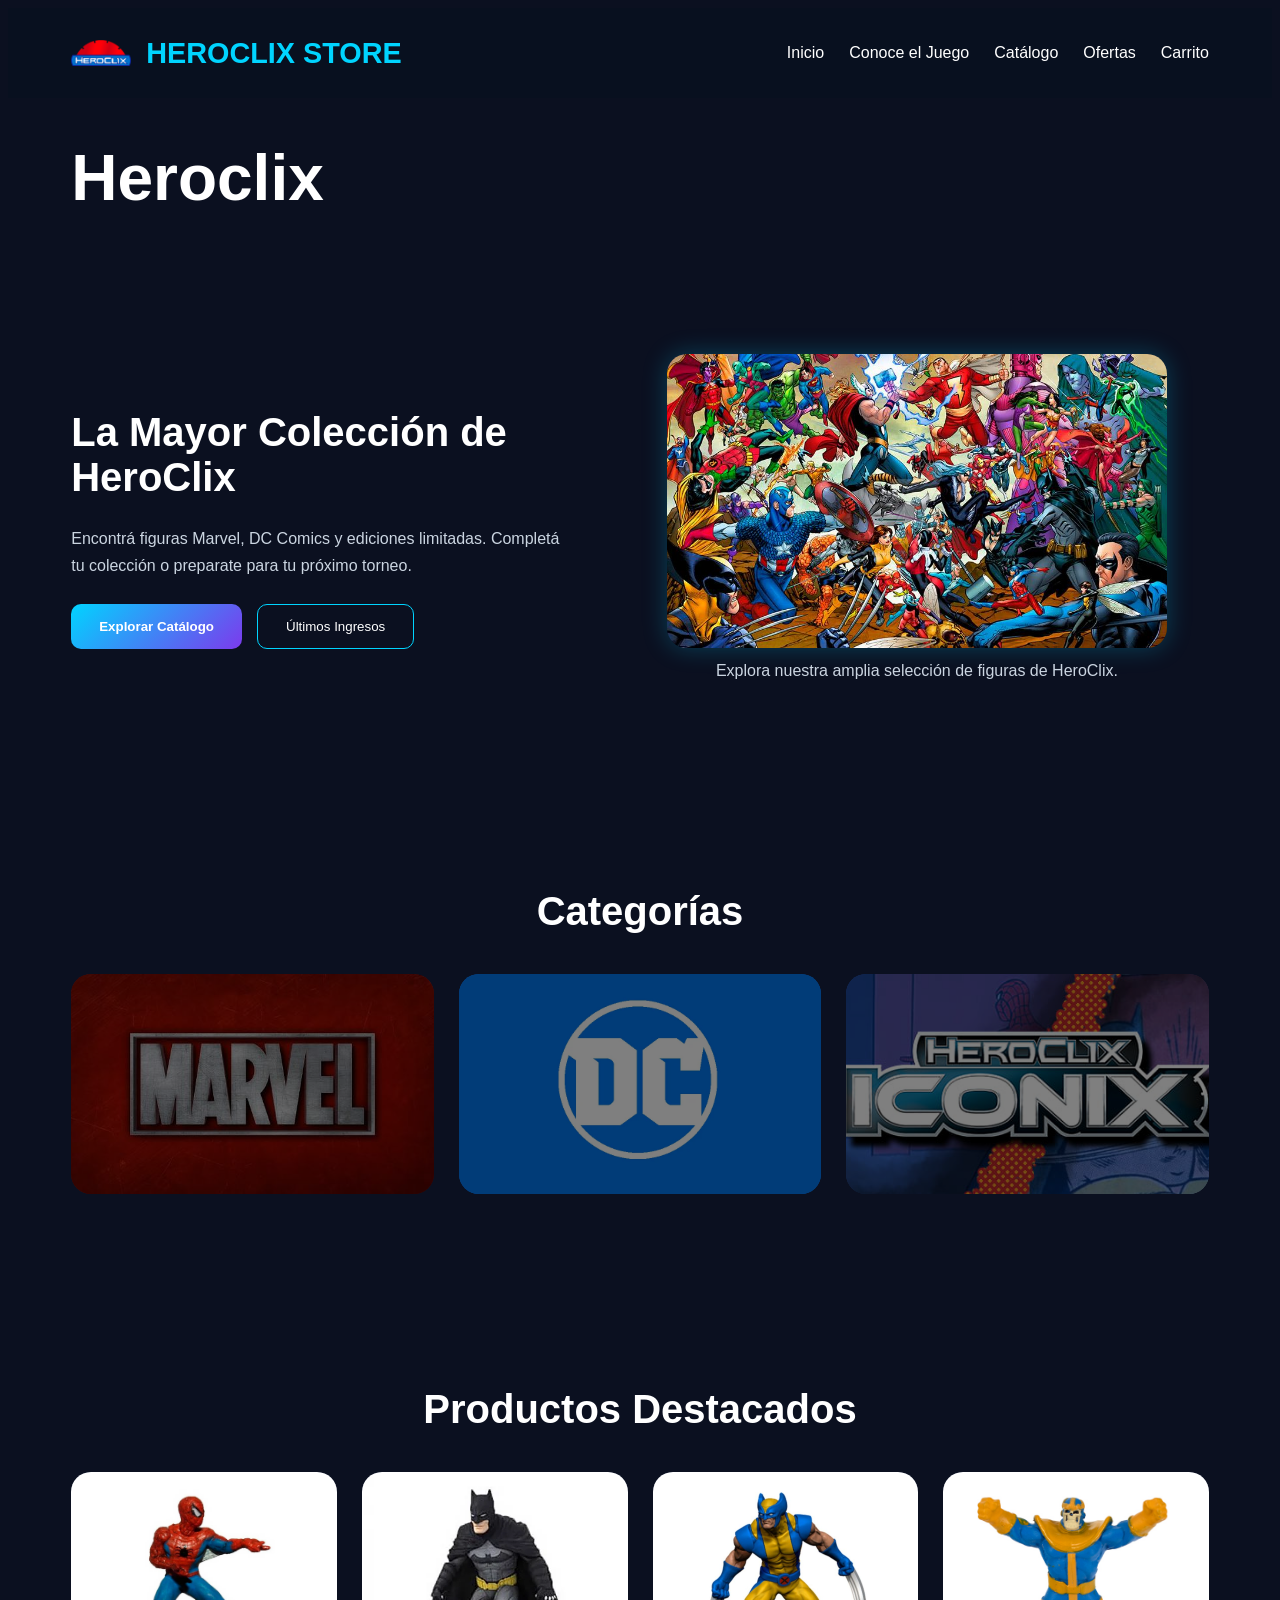
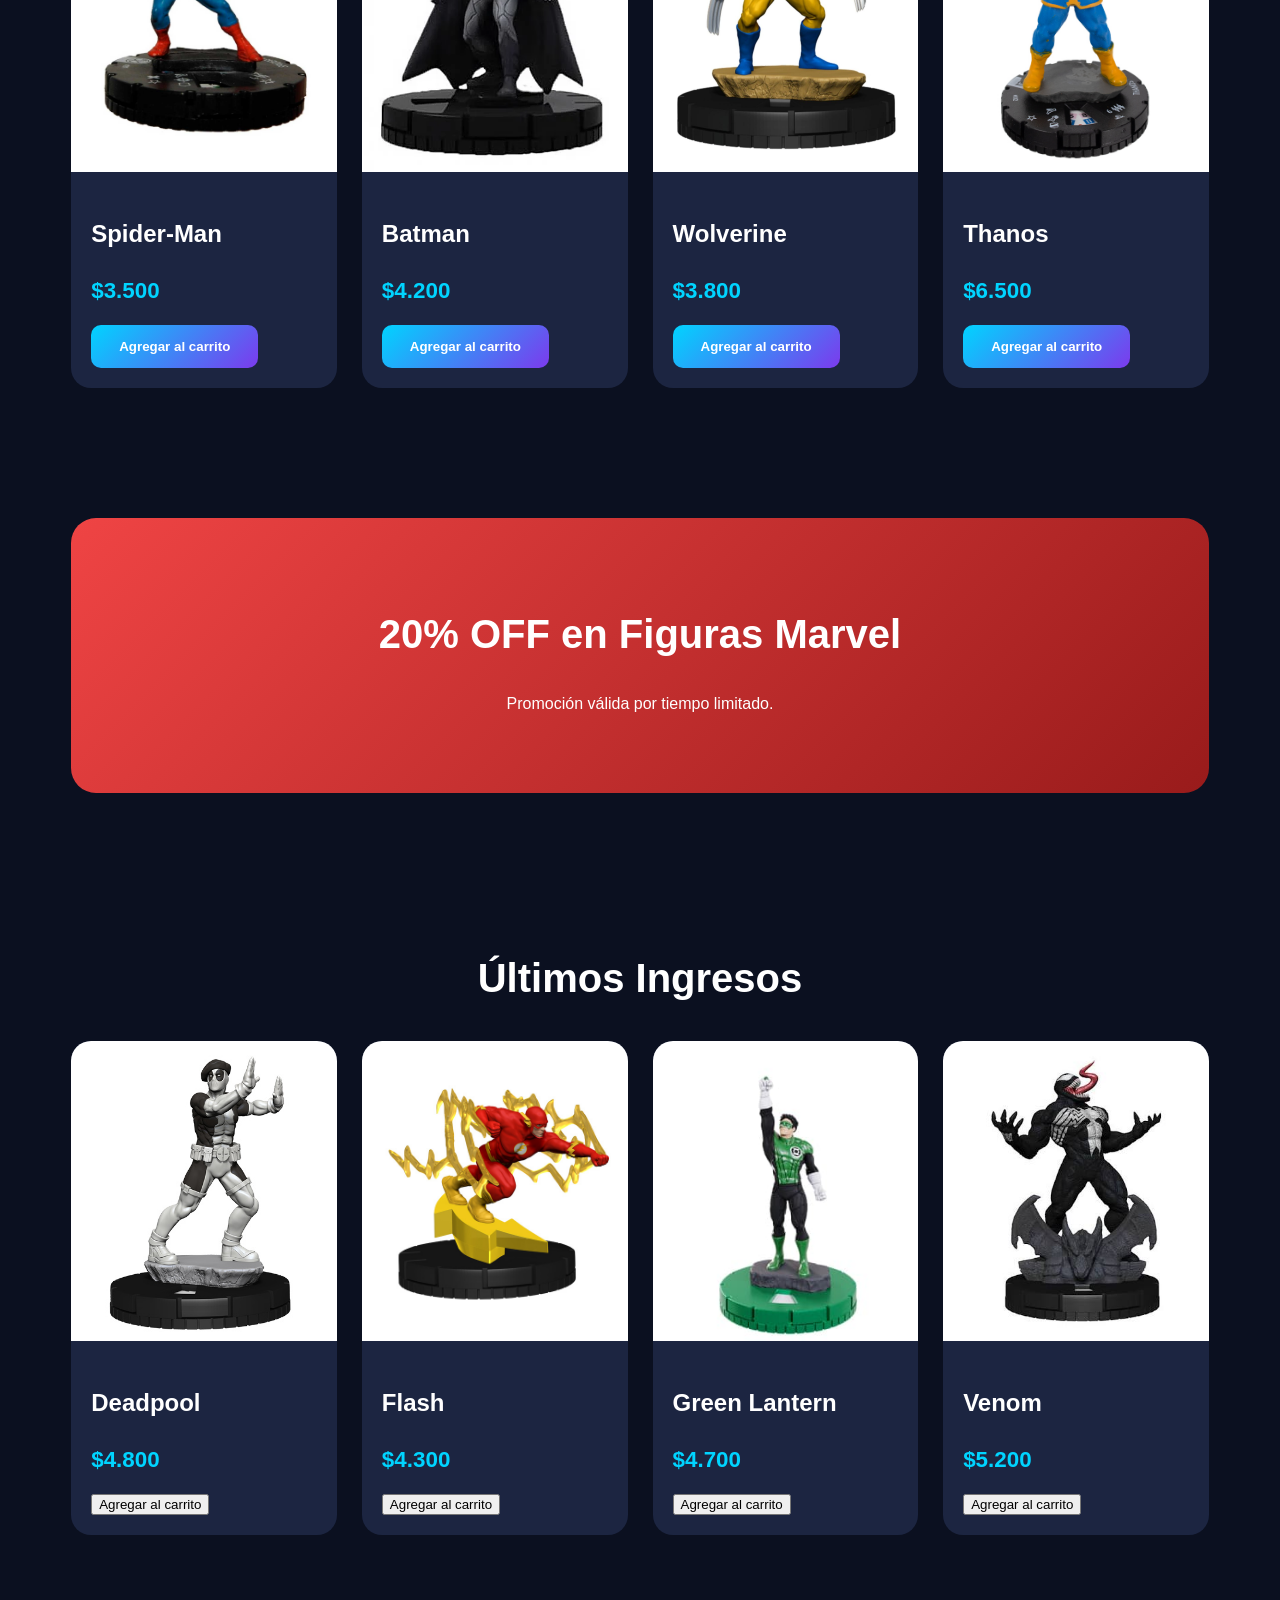
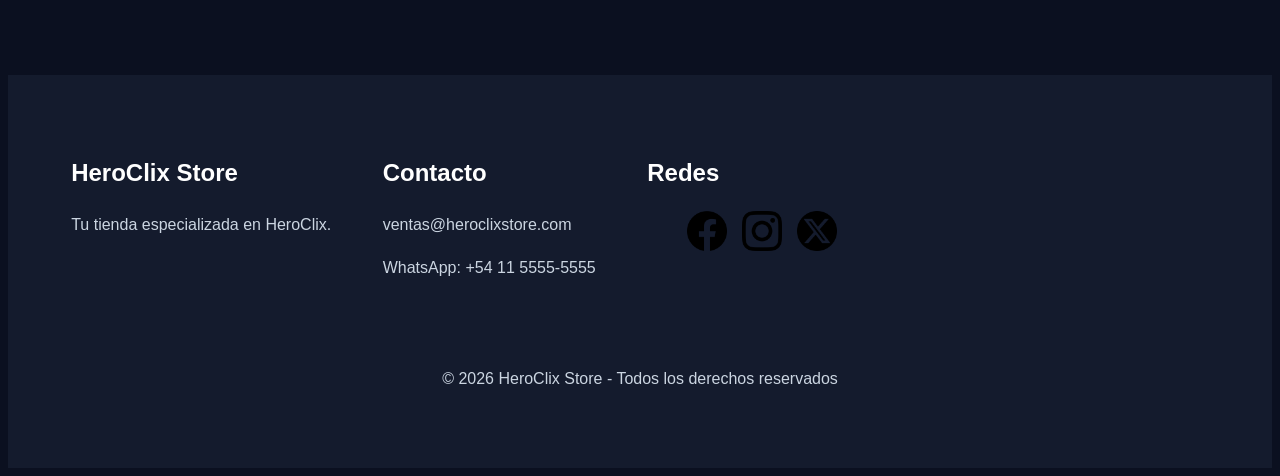
<file: index.html>
<!DOCTYPE html>
<html lang="es">

<head>
    <meta charset="UTF-8">
    <meta name="viewport" content="width=device-width, initial-scale=1.0">
    <link rel="stylesheet" href="./styles/styles.css">
    <title>Heroclix Store</title>
</head>

<body>
    <header class="header">
        <nav class="navbar">
            <div class="logo">
                <img src="./assets/heroclix-logo.png" alt="Logo HeroClix Store">
                HEROCLIX STORE
            </div>
            <ul class="nav-links">
                <li><a href="#">Inicio</a></li>
                <li><a href="./pages/conoceElJuego.html">Conoce el Juego</a></li>
                <li><a href="./pages/catalogo.html">Catálogo</a></li>
                <li><a href="./pages/ofertas.html">Ofertas</a></li>
                <li><a href="./pages/carrito.html">Carrito</a></li>
            </ul>
        </nav>
    </header>
    <main>
        <h1>Heroclix</h1>

        <!-- HERO -->
        <section class="hero">
            <div class="hero-content">
                <h2>La Mayor Colección de HeroClix</h2>
                <p>
                    Encontrá figuras Marvel, DC Comics y ediciones limitadas.
                    Completá tu colección o preparate para tu próximo torneo.
                </p>
                <div class="hero-buttons">
                    <button class="btn-primary">
                        Explorar Catálogo
                    </button>
                    <button class="btn-secondary">
                        Últimos Ingresos
                    </button>
                </div>
            </div>
            <figure class="hero-image">
                <img src="./assets/banner.jpg" alt="HeroClix">
                <figcaption>Explora nuestra amplia selección de figuras de HeroClix.</figcaption>
            </figure>
        </section>

        <!-- CATEGORÍAS -->

        <section class="categories">
            <h2 class="section-title">Categorías</h2>
            <div class="category-grid">
                <article class="category marvel">
                    <!-- <h3>Marvel</h3> -->
                </article>
                <article class="category dc">
                    <!-- <h3>Dc</h3> -->
                </article>
                <article class="category promo">
                    <!-- <h3>Promo</h3> -->
                </article>
            </div>
        </section>

        <!-- PRODUCTOS DESTACADOS -->

        <section class="featured-products">
            <h2 class="section-title">Productos Destacados</h2>
            <div class="products-grid">
                <article class="product-card">
                    <img src="./assets/spider-man.jpg" alt="Spider-Man">
                    <div class="product-info">
                        <h3>Spider-Man</h3>
                        <p class="price">
                            $3.500
                        </p>
                        <button class="btn-primary">
                            Agregar al carrito
                        </button>
                    </div>
                </article>
                <article class="product-card">
                    <img src="./assets/batman.webp" alt="Batman">
                    <div class="product-info">
                        <h3>Batman</h3>
                        <p class="price">
                            $4.200
                        </p>
                        <button class="btn-primary">
                            Agregar al carrito
                        </button>
                    </div>
                </article>
                <article class="product-card">
                    <img src="./assets/wolverine.jpg" alt="Wolverine">
                    <div class="product-info">
                        <h3>Wolverine</h3>
                        <p class="price">
                            $3.800
                        </p>
                        <button class="btn-primary">
                            Agregar al carrito
                        </button>
                    </div>
                </article>
                <article class="product-card">
                    <img src="./assets/thanos.jpg" alt="Thanos">
                    <div class="product-info">
                        <h3>Thanos</h3>
                        <p class="price">
                            $6.500
                        </p>
                        <button class="btn-primary">
                            Agregar al carrito
                        </button>
                    </div>
                </article>
            </div>
        </section>

        <!-- OFERTAS -->

        <section class="offer-banner">
            <h2>20% OFF en Figuras Marvel</h2>
            <p>
                Promoción válida por tiempo limitado.
            </p>
        </section>

        <!-- ÚLTIMOS INGRESOS -->

        <section class="latest-products">
            <h2 class="section-title">Últimos Ingresos</h2>
            <div class="products-grid">
                <article class="product-card">
                    <img src="./assets/deadpool.jpg" alt="Deadpool">
                    <div class="product-info">
                        <h3>Deadpool</h3>
                        <p class="price">
                            $4.800
                        </p>
                        <button>
                            Agregar al carrito
                        </button>
                    </div>
                </article>
                <article class="product-card">
                    <img src="./assets/flash.jpg" alt="Flash">
                    <div class="product-info">
                        <h3>Flash</h3>
                        <p class="price">
                            $4.300
                        </p>
                        <button>
                            Agregar al carrito
                        </button>
                    </div>
                </article>
                <article class="product-card">
                    <img src="./assets/green-lantern.jpg" alt="Green Lantern">
                    <div class="product-info">
                        <h3>Green Lantern</h3>
                        <p class="price">
                            $4.700
                        </p>
                        <button>
                            Agregar al carrito
                        </button>
                    </div>
                </article>
                <article class="product-card">
                    <img src="./assets/venom.jpg" alt="Venom">
                    <div class="product-info">
                        <h3>Venom</h3>
                        <p class="price">
                            $5.200
                        </p>
                        <button>
                            Agregar al carrito
                        </button>
                    </div>
                </article>
            </div>
        </section>
    </main>

    <footer class="footer">
        <section class="footer-content">
            <article>
                <h3>HeroClix Store</h3>
                <p>Tu tienda especializada en HeroClix.</p>
            </article>
            <article>
                <h3>Contacto</h3>
                <p>ventas@heroclixstore.com</p>
                <p>WhatsApp: +54 11 5555-5555</p>
            </article>
            <article>
                <h3>Redes</h3>
                <ul class="social-links">
                    <li><a href="https://www.facebook.com/" target="_blank"><img src="./assets/facebook.png"
                                alt="Facebook"></a></li>
                    <li><a href="https://www.instagram.com/" target="_blank"><img src="./assets/instagram.png"
                                alt="Instagram"></a></li>
                    <li><a href="https://x.com/" target="_blank"><img src="./assets/twitter-alt-circle.png" alt="X"></a>
                    </li>
                </ul>
            </article>
            <iframe class="map"
                src="https://www.google.com/maps/embed?pb=!1m18!1m12!1m3!1d1641.9562381167143!2d-58.44632090566041!3d-34.60637464853706!2m3!1f0!2f0!3f0!3m2!1i1024!2i768!4f13.1!3m3!1m2!1s0x95bcca1189c237db%3A0x7d00b48da5073e21!2sCid%20Campeador!5e0!3m2!1ses!2sar!4v1793733514128!5m2!1ses!2sar"
                allowfullscreen="" loading="lazy" referrerpolicy="strict-origin-when-cross-origin">
            </iframe>
        </section>
        <p class="footer-copy">
            © 2026 HeroClix Store - Todos los derechos reservados
        </p>
    </footer>

</body>

</html>
</file>
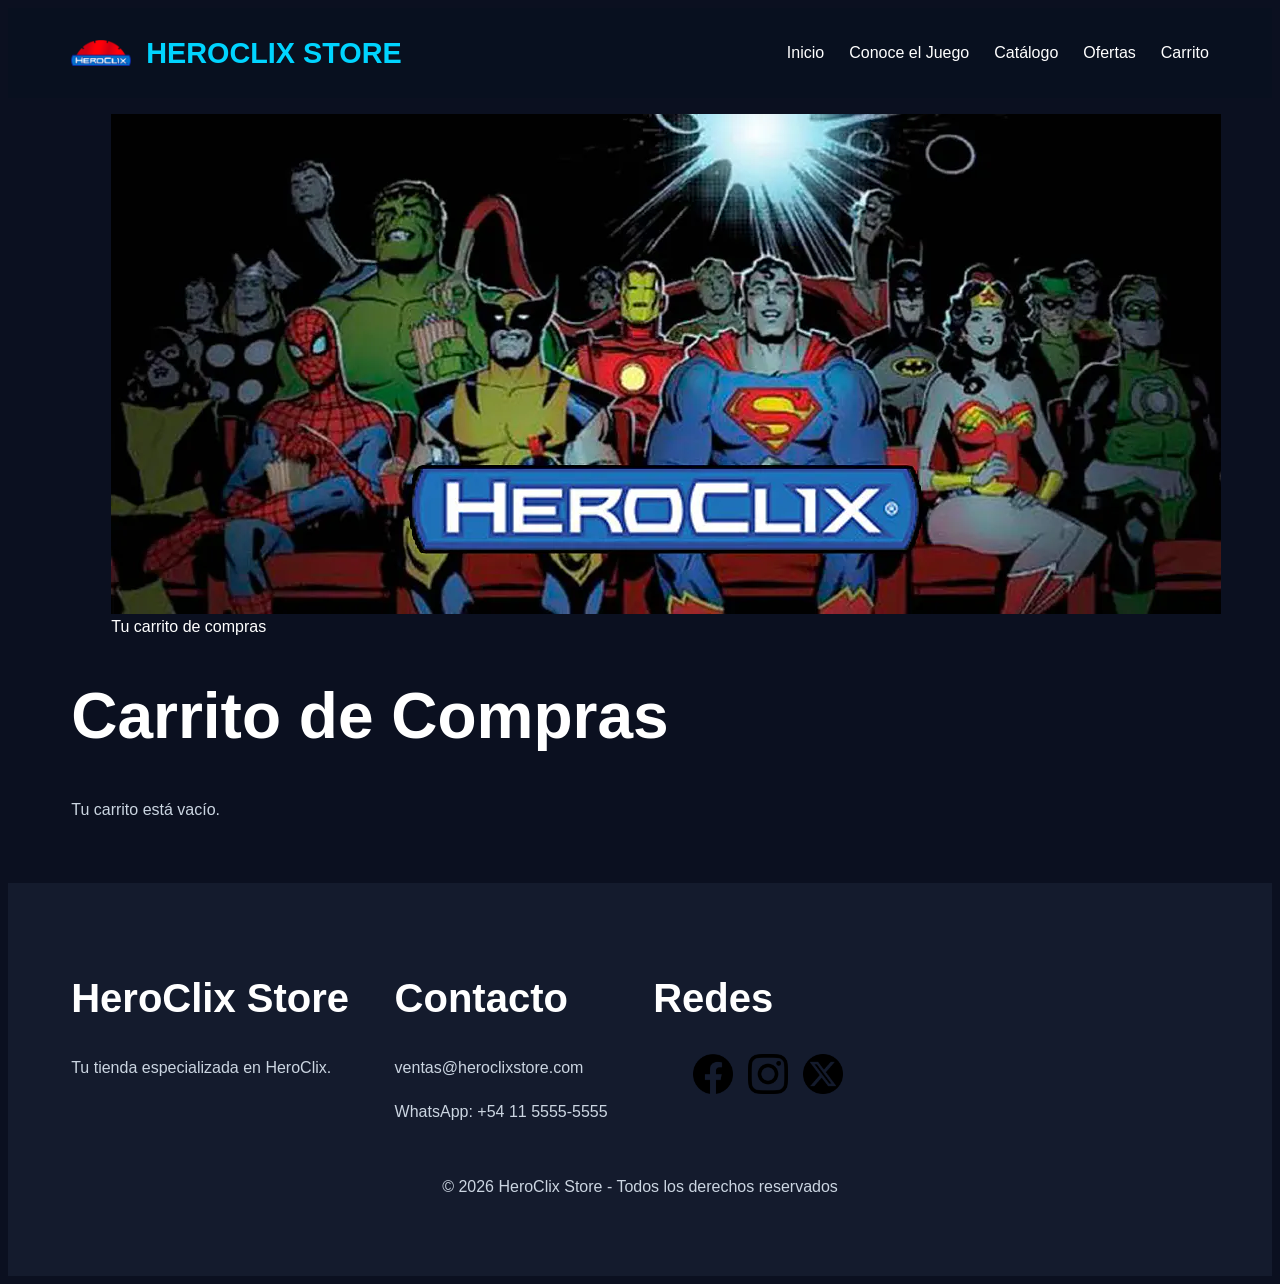
<file: pages/carrito.html>
<!DOCTYPE html>
<html lang="es">

<head>
    <meta charset="UTF-8">
    <meta name="viewport" content="width=device-width, initial-scale=1.0">
    <title>Carrito - HeroClix Store</title>
    <link rel="stylesheet" href="../styles/styles.css">
</head>

<body>
    <header class="header">
        <nav class="navbar">
            <div class="logo">
                <img src="../assets/heroclix-logo.png" alt="Logo HeroClix Store">
                HEROCLIX STORE
            </div>
            <ul class="nav-links">
                <li><a href="../index.html">Inicio</a></li>
                <li><a href="./conoceElJuego.html">Conoce el Juego</a></li>
                <li><a href="./catalogo.html">Catálogo</a></li>
                <li><a href="./ofertas.html">Ofertas</a></li>
                <li><a href="#">Carrito</a></li>
            </ul>
        </nav>
    </header>
    <main>
        <figure>
            <img src="../assets/banner2.webp" alt="Carrito de Compras">
            <figcaption>Tu carrito de compras</figcaption>
        </figure>
        <h1>Carrito de Compras</h1>
        <p>Tu carrito está vacío.</p>
    </main>
    <footer class="footer">
        <section class="footer-content">
            <article>
                <h2>HeroClix Store</h2>
                <p>Tu tienda especializada en HeroClix.</p>
            </article>
            <article>
                <h2>Contacto</h2>
                <p>ventas@heroclixstore.com</p>
                <p>WhatsApp: +54 11 5555-5555</p>
            </article>
            <article>
                <h2>Redes</h2>
                <ul class="social-links">
                    <li><a href="https://www.facebook.com/" target="_blank"><img src="../assets/facebook.png"
                                alt="Facebook"></a></li>
                    <li><a href="https://www.instagram.com/" target="_blank"><img src="../assets/instagram.png"
                                alt="Instagram"></a></li>
                    <li><a href="https://x.com/" target="_blank"><img src="../assets/twitter-alt-circle.png"
                                alt="X"></a></li>
                </ul>
            </article>
            <iframe class="map"
                src="https://www.google.com/maps/embed?pb=!1m18!1m12!1m3!1d1641.9562381167143!2d-58.44632090566041!3d-34.60637464853706!2m3!1f0!2f0!3f0!3m2!1i1024!2i768!4f13.1!3m3!1m2!1s0x95bcca1189c237db%3A0x7d00b48da5073e21!2sCid%20Campeador!5e0!3m2!1ses!2sar!4v1793733514128!5m2!1ses!2sar"
                allowfullscreen="" loading="lazy" referrerpolicy="strict-origin-when-cross-origin">
            </iframe>
        </section>
        <p class="footer-copy">
            © 2026 HeroClix Store - Todos los derechos reservados
        </p>
    </footer>
</body>

</html>
</file>
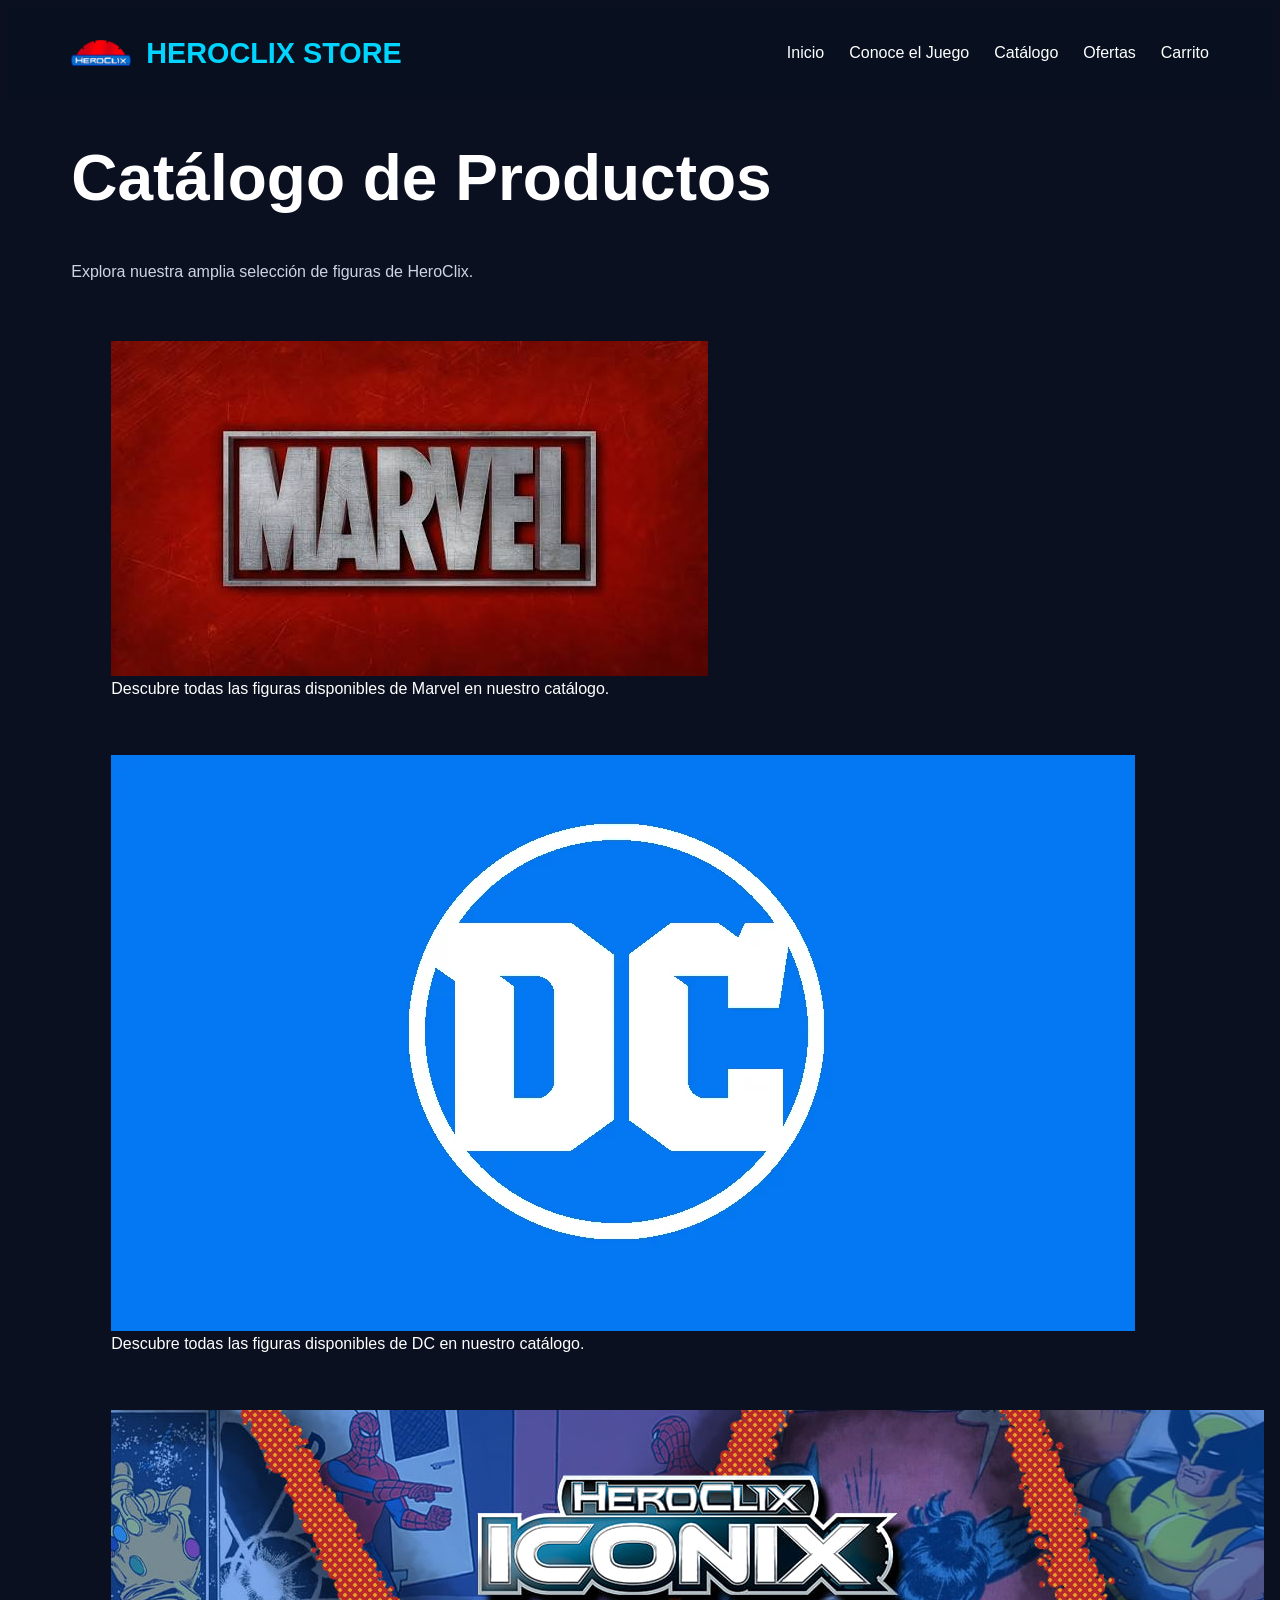
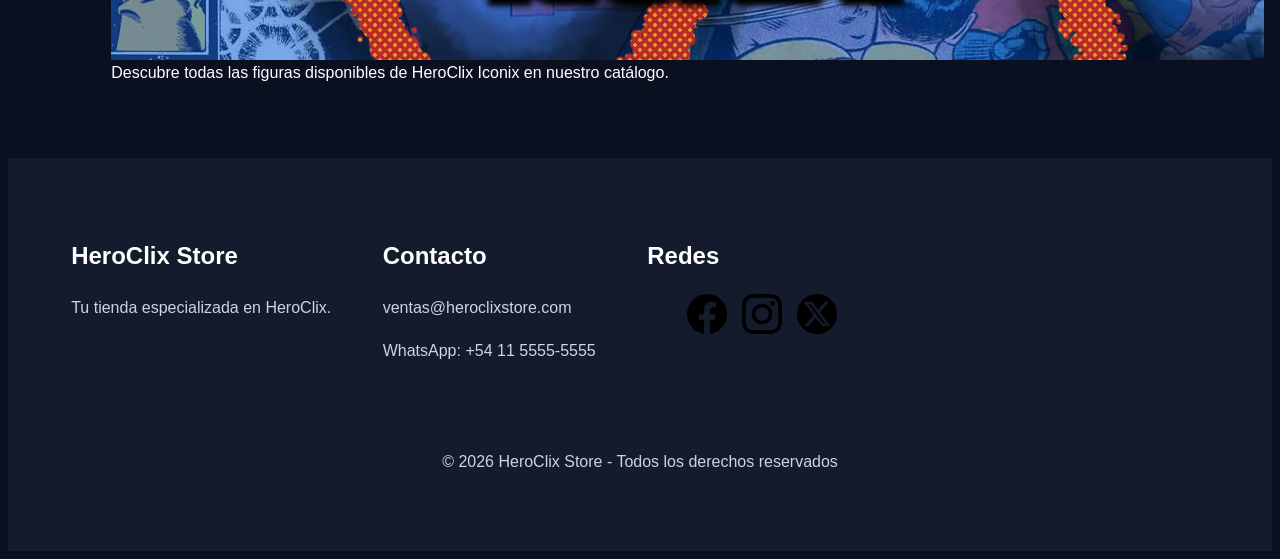
<file: pages/catalogo.html>
<!DOCTYPE html>
<html lang="es">

<head>
    <meta charset="UTF-8">
    <meta name="viewport" content="width=device-width, initial-scale=1.0">
    <title>Catálogo - HeroClix Store</title>
    <link rel="stylesheet" href="../styles/styles.css">
</head>

<body>
    <header class="header">
        <nav class="navbar">
            <div class="logo">
                <img src="../assets/heroclix-logo.png" alt="Logo HeroClix Store">
                HEROCLIX STORE
            </div>
            <ul class="nav-links">
                <li><a href="../index.html">Inicio</a></li>
                <li><a href="./conoceElJuego.html">Conoce el Juego</a></li>
                <li><a href="#">Catálogo</a></li>
                <li><a href="./ofertas.html">Ofertas</a></li>
                <li><a href="./carrito.html">Carrito</a></li>
            </ul>
        </nav>
    </header>
    <main>
        <h1>Catálogo de Productos</h1>
        <p>Explora nuestra amplia selección de figuras de HeroClix.</p>
        <div class="catalog-grid">
            <figure class="catalog-item">
                <img src="../assets/marvelLogo.jpg" alt="Marvel Logo">
                <figcaption>Descubre todas las figuras disponibles de Marvel en nuestro catálogo.</figcaption>
            </figure>
            <figure class="catalog-item">
                <img src="../assets/dcLogo.webp" alt="DC Logo">
                <figcaption>Descubre todas las figuras disponibles de DC en nuestro catálogo.</figcaption>
            </figure>
            <figure class="catalog-item">
                <img src="../assets/heroclix-iconix.jpg" alt="HeroClix Iconix">
                <figcaption>Descubre todas las figuras disponibles de HeroClix Iconix en nuestro catálogo.</figcaption>
            </figure>
        </div>
    </main>
    <footer class="footer">
        <section class="footer-content">
            <article>
                <h3>HeroClix Store</h3>
                <p>Tu tienda especializada en HeroClix.</p>
            </article>
            <article>
                <h3>Contacto</h3>
                <p>ventas@heroclixstore.com</p>
                <p>WhatsApp: +54 11 5555-5555</p>
            </article>
            <article>
                <h3>Redes</h3>
                <ul class="social-links">
                    <li><a href="https://www.facebook.com/" target="_blank"><img src="../assets/facebook.png"
                                alt="Facebook"></a></li>
                    <li><a href="https://www.instagram.com/" target="_blank"><img src="../assets/instagram.png"
                                alt="Instagram"></a></li>
                    <li><a href="https://x.com/" target="_blank"><img src="../assets/twitter-alt-circle.png"
                                alt="X"></a></li>
                </ul>
            </article>
            <iframe class="map"
                src="https://www.google.com/maps/embed?pb=!1m18!1m12!1m3!1d1641.9562381167143!2d-58.44632090566041!3d-34.60637464853706!2m3!1f0!2f0!3f0!3m2!1i1024!2i768!4f13.1!3m3!1m2!1s0x95bcca1189c237db%3A0x7d00b48da5073e21!2sCid%20Campeador!5e0!3m2!1ses!2sar!4v1793733514128!5m2!1ses!2sar"
                allowfullscreen="" loading="lazy" referrerpolicy="strict-origin-when-cross-origin">
            </iframe>
        </section>
        <p class="footer-copy">
            © 2026 HeroClix Store - Todos los derechos reservados
        </p>
    </footer>
</body>

</html>
</file>
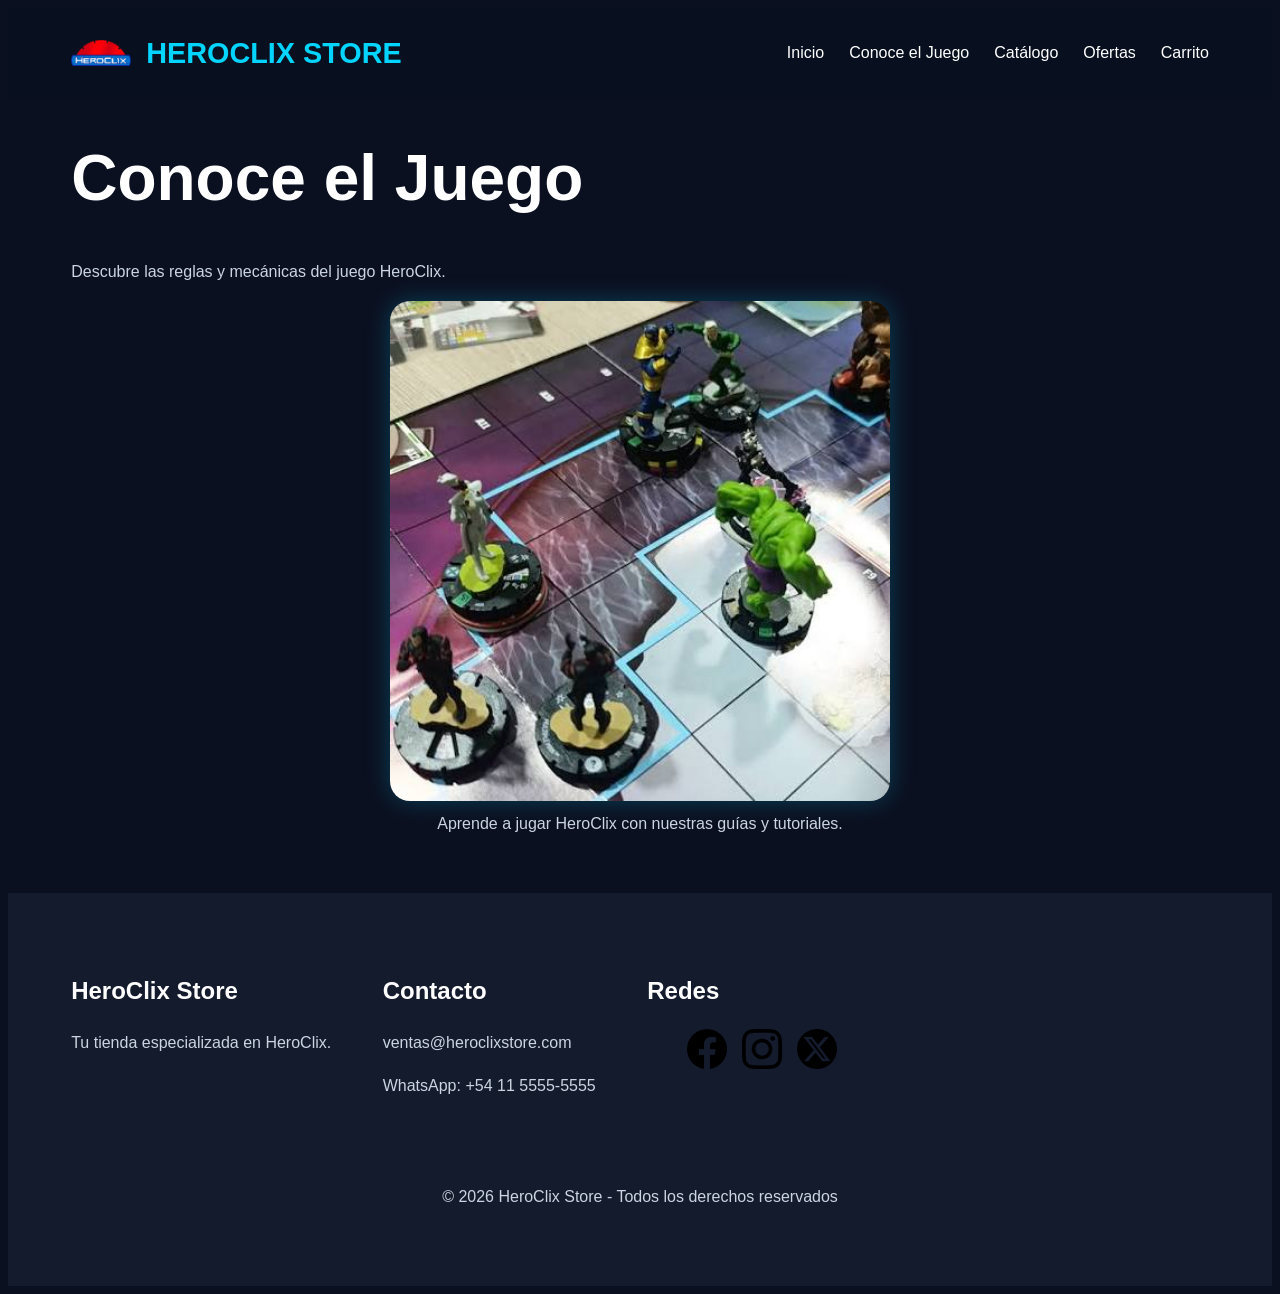
<file: pages/conoceElJuego.html>
<!DOCTYPE html>
<html lang="es">

<head>
    <meta charset="UTF-8">
    <meta name="viewport" content="width=device-width, initial-scale=1.0">
    <title>Conoce el Juego - HeroClix Store</title>
    <link rel="stylesheet" href="../styles/styles.css">
</head>

<body>
    <header class="header">
        <nav class="navbar">
            <div class="logo">
                <img src="../assets/heroclix-logo.png" alt="Logo HeroClix Store">
                HEROCLIX STORE
            </div>
            <ul class="nav-links">
                <li><a href="../index.html">Inicio</a></li>
                <li><a href="#">Conoce el Juego</a></li>
                <li><a href="./catalogo.html">Catálogo</a></li>
                <li><a href="./ofertas.html">Ofertas</a></li>
                <li><a href="./carrito.html">Carrito</a></li>
            </ul>
        </nav>
    </header>
    <main>
        <h1>Conoce el Juego</h1>
        <p>Descubre las reglas y mecánicas del juego HeroClix.</p>
        <figure class="hero-image">
            <img src="../assets/tablero2.jpg" alt="Gameplay de HeroClix">
            <figcaption>Aprende a jugar HeroClix con nuestras guías y tutoriales.</figcaption>
        </figure>
    </main>
    <footer class="footer">
        <section class="footer-content">
            <article>
                <h3>HeroClix Store</h3>
                <p>Tu tienda especializada en HeroClix.</p>
            </article>
            <article>
                <h3>Contacto</h3>
                <p>ventas@heroclixstore.com</p>
                <p>WhatsApp: +54 11 5555-5555</p>
            </article>
            <article>
                <h3>Redes</h3>
                <ul class="social-links">
                    <li><a href="https://www.facebook.com/" target="_blank"><img src="../assets/facebook.png"
                                alt="Facebook"></a></li>
                    <li><a href="https://www.instagram.com/" target="_blank"><img src="../assets/instagram.png"
                                alt="Instagram"></a></li>
                    <li><a href="https://x.com/" target="_blank"><img src="../assets/twitter-alt-circle.png"
                                alt="X"></a></li>
                </ul>
            </article>
            <iframe class="map"
                src="https://www.google.com/maps/embed?pb=!1m18!1m12!1m3!1d1641.9562381167143!2d-58.44632090566041!3d-34.60637464853706!2m3!1f0!2f0!3f0!3m2!1i1024!2i768!4f13.1!3m3!1m2!1s0x95bcca1189c237db%3A0x7d00b48da5073e21!2sCid%20Campeador!5e0!3m2!1ses!2sar!4v1793733514128!5m2!1ses!2sar"
                allowfullscreen="" loading="lazy" referrerpolicy="strict-origin-when-cross-origin">
            </iframe>
        </section>
        <p class="footer-copy">
            © 2026 HeroClix Store - Todos los derechos reservados
        </p>
    </footer>
</body>

</html>
</file>
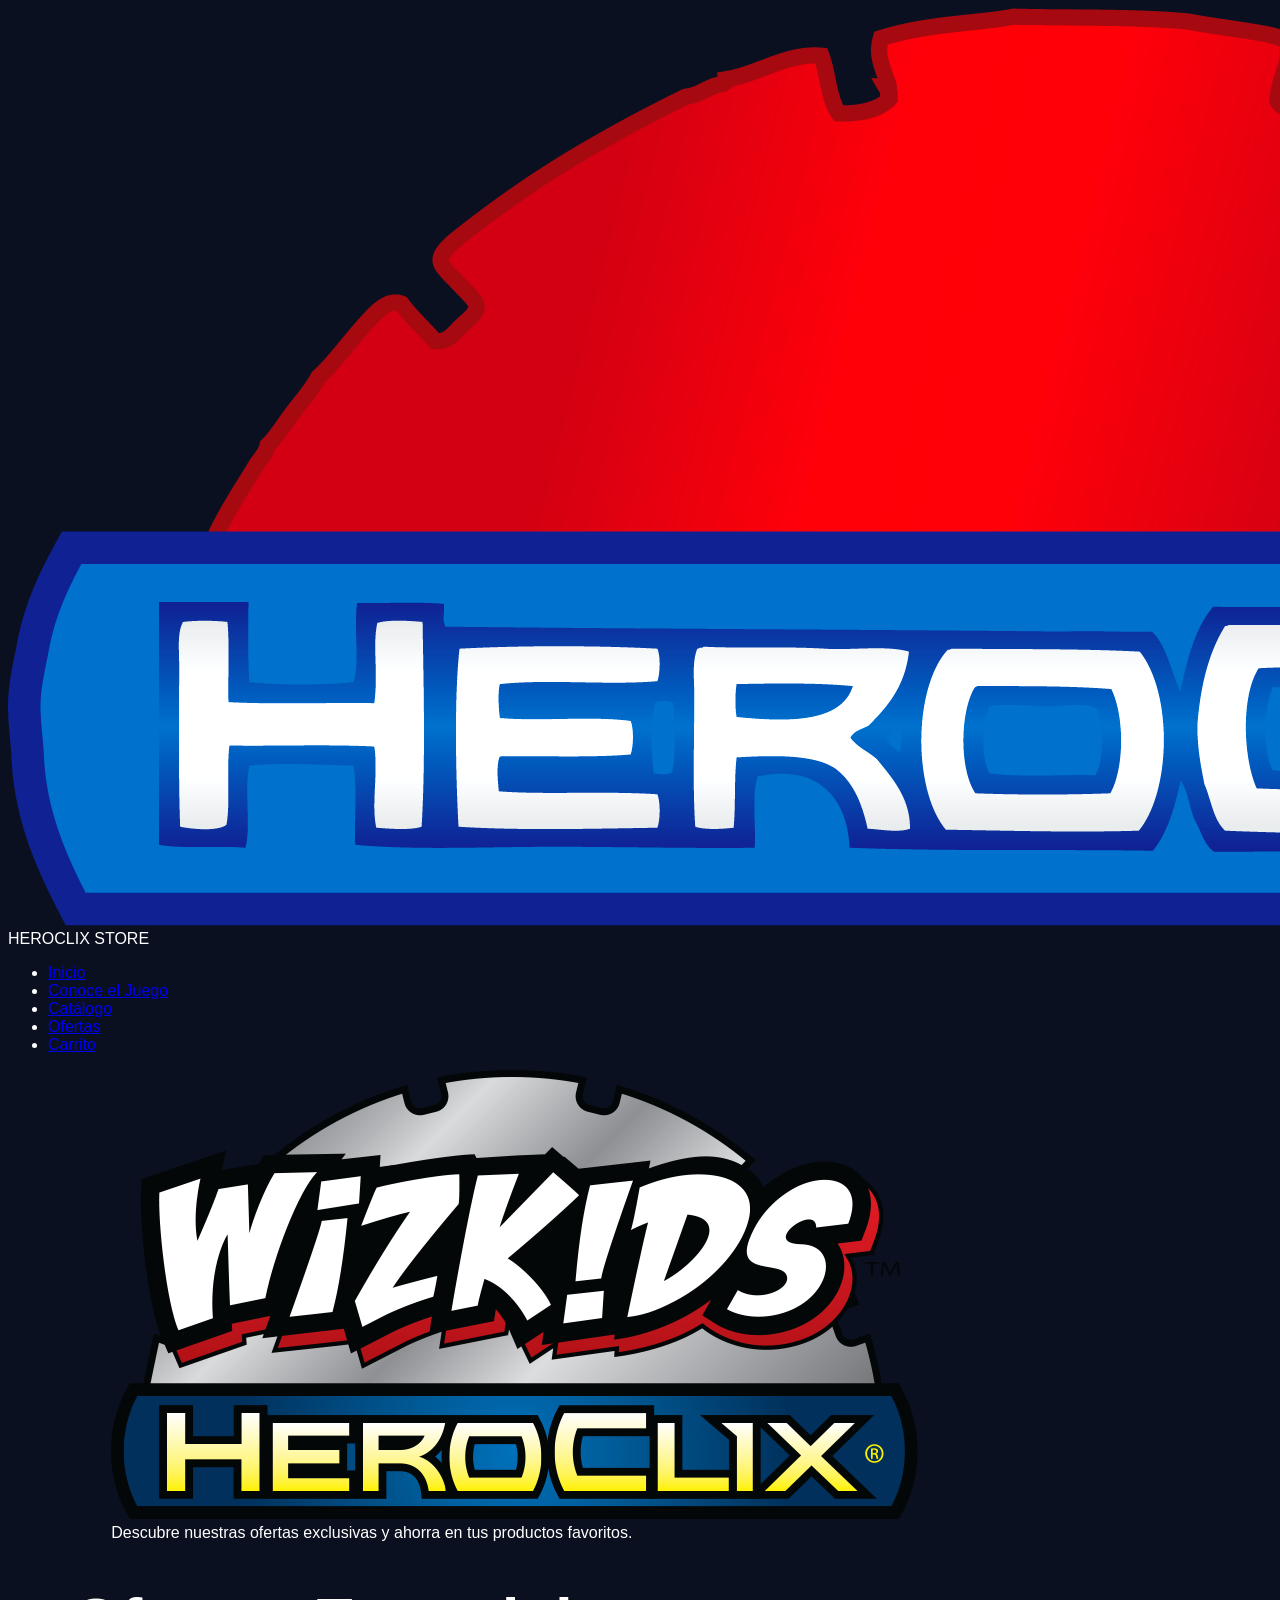
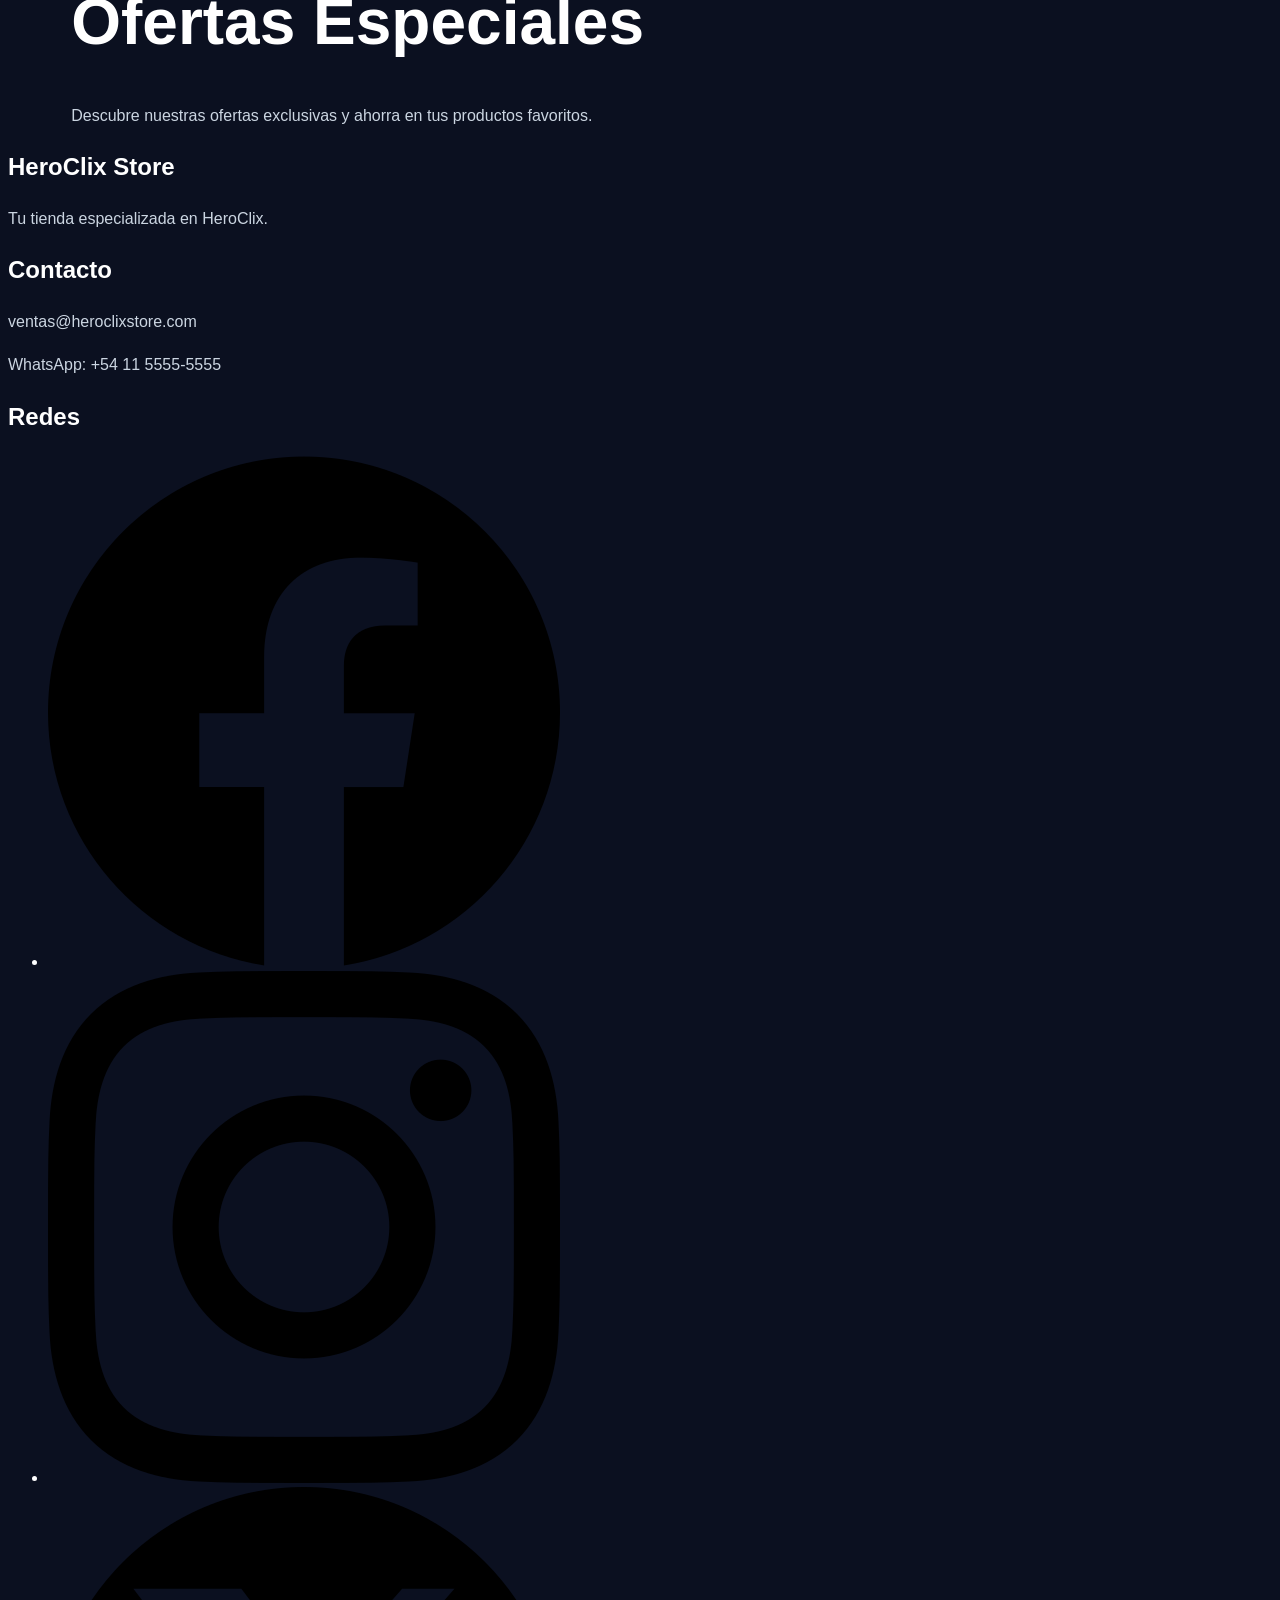
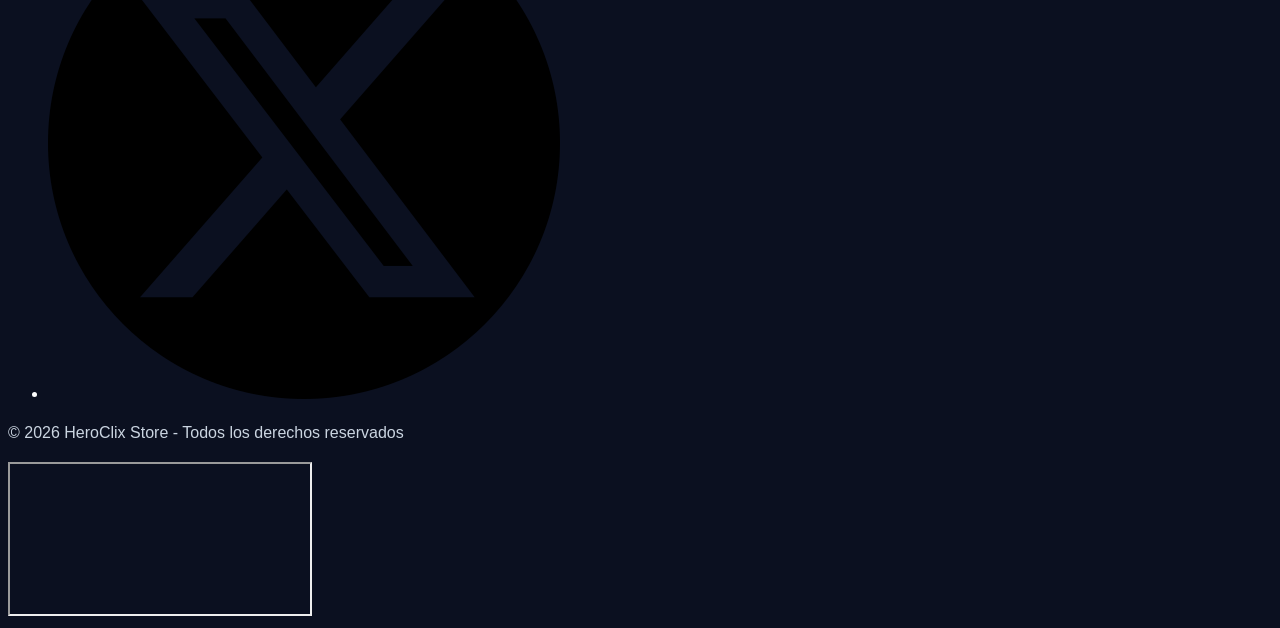
<file: pages/ofertas.html>
<!DOCTYPE html>
<html lang="es">

<head>
    <meta charset="UTF-8">
    <meta name="viewport" content="width=device-width, initial-scale=1.0">
    <title>Ofertas - HeroClix Store</title>
    <link rel="stylesheet" href="../styles/styles.css">
</head>

<body>
    <header>
        <nav>
            <img src="../assets/heroclix-logo.png" alt="Logo HeroClix Store">
            HEROCLIX STORE
            <ul>
                <li><a href="../index.html">Inicio</a></li>
                <li><a href="./conoceElJuego.html">Conoce el Juego</a></li>
                <li><a href="./catalogo.html">Catálogo</a></li>
                <li><a href="#">Ofertas</a></li>
                <li><a href="./carrito.html">Carrito</a></li>
            </ul>
        </nav>
    </header>
    <main>
        <figure>
            <img src="../assets/wizkids-logo.png" alt="Ofertas Especiales">
            <figcaption>Descubre nuestras ofertas exclusivas y ahorra en tus productos favoritos.</figcaption>
        </figure>
        <h1>Ofertas Especiales</h1>
        <p>Descubre nuestras ofertas exclusivas y ahorra en tus productos favoritos.</p>
    </main>
    <footer>
        <section>
            <article>
                <h3>HeroClix Store</h3>
                <p>Tu tienda especializada en HeroClix.</p>
            </article>
            <article>
                <h3>Contacto</h3>
                <p>ventas@heroclixstore.com</p>
                <p>WhatsApp: +54 11 5555-5555</p>
            </article>
            <article>
                <h3>Redes</h3>
                <ul>
                    <li><a href="https://www.facebook.com/" target="_blank"><img src="../assets/facebook.png"
                                alt="Facebook"></a></li>
                    <li><a href="https://www.instagram.com/" target="_blank"><img src="../assets/instagram.png"
                                alt="Instagram"></a></li>
                    <li><a href="https://x.com/" target="_blank"><img src="../assets/twitter-alt-circle.png"
                                alt="X"></a></li>
                </ul>
            </article>
        </section>
        <p>
            © 2026 HeroClix Store - Todos los derechos reservados
        </p>
        <iframe
            src="https://www.google.com/maps/embed?pb=!1m18!1m12!1m3!1d1641.9562381167143!2d-58.44632090566041!3d-34.60637464853706!2m3!1f0!2f0!3f0!3m2!1i1024!2i768!4f13.1!3m3!1m2!1s0x95bcca1189c237db%3A0x7d00b48da5073e21!2sCid%20Campeador!5e0!3m2!1ses!2sar!4v1793733514128!5m2!1ses!2sar"
            allowfullscreen="" loading="lazy" referrerpolicy="strict-origin-when-cross-origin">
        </iframe>
    </footer>
</body>

</html>
</file>
<file: styles/styles.css>
/* GLOBAL VARIABLES */

:root {

    --primary-color: #00d4ff;
    --secondary-color: #7c3aed;
    --accent-color: #ef4444;

    --background-color: #0b1020;
    --secondary-background-color: #141b2d;

    --card-color: #1c2541;

    --text-color: #ffffff;
    --secondary-text-color: #cbd5e1;

    --border-color: 1px solid #FFFFFF1A;

}

body {

    font-family: 'Roboto', sans-serif;
    background-color: var(--background-color);
    color: var(--text-color);

}

/* TITLES*/

h1,
h2,
h3 {
    font-family: 'Orbitron', sans-serif;
}

h1 {
    font-size: 4rem;
    font-weight: 800;
}

h2 {
    font-size: 2.5rem;
    font-weight: 700;
}

h3 {
    font-size: 1.5rem;
    font-weight: 700;
}

p {
    font-size: 1rem;
    line-height: 1.7;
    color: var(--secondary-text-color);
}


/* HEADER */

.header {
    background-color: #08101f;
    border-bottom: 1px solid var(--border-color);
    position: sticky;
    top: 0;
    z-index: 100;
}


/* NAVBAR */

.navbar {
    width: 90%;
    max-width: 1400px;
    margin: auto;
    display: flex;
    justify-content: space-between;
    align-items: center;
    padding: 20px 0;
}

.logo {
    display: flex;
    align-items: center;
    gap: 15px;
    font-family: 'Orbitron', sans-serif;
    font-size: 1.8rem;
    font-weight: 800;
    color: var(--primary-color);
}

.logo img {
    width: 60px;
    height: auto;
}

.nav-links {
    display: flex;
    gap: 25px;
    list-style: none;
}

.nav-links a {
    text-decoration: none;
    color: white;
    font-weight: 500;
    transition: 0.3s;
}

.nav-links a:hover {
    color: var(--primary-color);
}


/* MAIN */

main {
    width: 90%;
    max-width: 1400px;
    margin: auto;
}


/* HERO */

.hero {
    display: flex;
    justify-content: space-between;
    align-items: center;
    gap: 50px;
    padding: 80px 0;
}

.hero-content {
    flex: 1;
}

.hero-content h1 {
    margin-bottom: 20px;
}

.hero-content h2 {
    margin: 25px 0;
}

.hero-buttons {
    margin-top: 25px;
    display: flex;
    gap: 15px;
}

.hero-image {
    flex: 1;
    text-align: center;
}

.hero-image img {
    width: 100%;
    max-width: 500px;
    border-radius: 20px;
    box-shadow:
        0 0 25px rgba(0, 212, 255, .25);
}

.hero-image figcaption {
    margin-top: 10px;
    color: var(--secondary-text-color);
}

/* BUTTONS */

.btn-primary {
    padding: 14px 28px;
    border: none;
    border-radius: 10px;
    cursor: pointer;
    color: white;
    font-weight: 700;
    background:
        linear-gradient(135deg,
            var(--primary-color),
            var(--secondary-color));

    transition: 0.3s;
}

.btn-primary:hover {
    transform: translateY(-3px);
}

.btn-secondary {
    padding: 14px 28px;
    border: 1px solid var(--primary-color);
    border-radius: 10px;
    background: transparent;
    color: white;
    cursor: pointer;
}


/* SECTION TITLES */

.section-title {
    text-align: center;
    margin-bottom: 40px;
}


/* CATEGORIES */

.categories {
    padding: 80px 0;
}

.category-grid {
    display: grid;
    grid-template-columns:
        repeat(auto-fit, minmax(280px, 1fr));

    gap: 25px;
}

.category {
    height: 220px;
    border-radius: 20px;
    display: flex;
    justify-content: center;
    align-items: center;
    position: relative;
    overflow: hidden;
    background-size: cover;
    background-position: center;
    cursor: pointer;
    transition: 0.3s;
}

.category::before {
    content: "";
    position: absolute;
    inset: 0;
    background: rgba(0, 0, 0, .5);
}

.category h3 {
    position: relative;
    z-index: 2;
    color: white;
    font-size: 2rem;
}

.category:hover {
    transform: translateY(-5px);
}

.marvel {
    background-image: url("../assets/marvelLogo.jpg");
}

.dc {
    background-image: url("../assets/dcLogo.webp");
}

.promo {
    background-image: url("../assets/heroclix-iconix.jpg");
}


/* PRODUCTS */

.featured-products,
.latest-products {
    padding: 80px 0;
}

.product-card {
    background: var(--card-color);
    border-radius: 20px;
    overflow: hidden;
    border: 1px solid var(--border-color);
    transition: 0.3s;
}

.products-grid {
    display: grid;
    grid-template-columns:
        repeat(auto-fit, minmax(250px, 1fr));

    gap: 25px;
}

.product-card:hover {
    transform: translateY(-7px);
    box-shadow:
        0 10px 25px rgba(0, 212, 255, .18);
}

.product-card img {
    width: 100%;
    height: 300px;
    object-fit: cover;
}

.product-info {
    padding: 20px;
}

.price {
    color: var(--primary-color);
    font-size: 1.4rem;
    font-weight: 700;
    margin: 15px 0;
}


/* OFFER BANNER */

.offer-banner {
    padding: 60px;
    margin: 50px 0;
    text-align: center;
    border-radius: 25px;
    background:
        linear-gradient(135deg,
            var(--accent-color),
            #991b1b);
}

.offer-banner p {
    color: white;
    margin-top: 15px;
}


/* FOOTER */

.footer {
    background-color: var(--secondary-background-color);
    padding: 60px 5%;
    margin-top: 60px;
}

.footer-content {
    display: flex;
    justify-content: space-between;
    flex-wrap: wrap;
    gap: 30px;
}

.social-links {
    list-style: none;
    display: flex;
    gap: 15px;
}

.social-links img {
    width: 40px;
    transition: 0.3s;
}

.social-links img:hover {
    transform: scale(1.15);
}

.footer-copy {
    margin-top: 30px;
    text-align: center;
}


/* MAP */

.map {
    width: 20rem;
    height: 10rem;
    border: none;
    border-radius: 15px;
    margin-top: 40px;
}

/* CATALOG */

.catalog-grid {
    display: grid;
    gap: 25px;
    margin-top: 40px;
}
</file>
